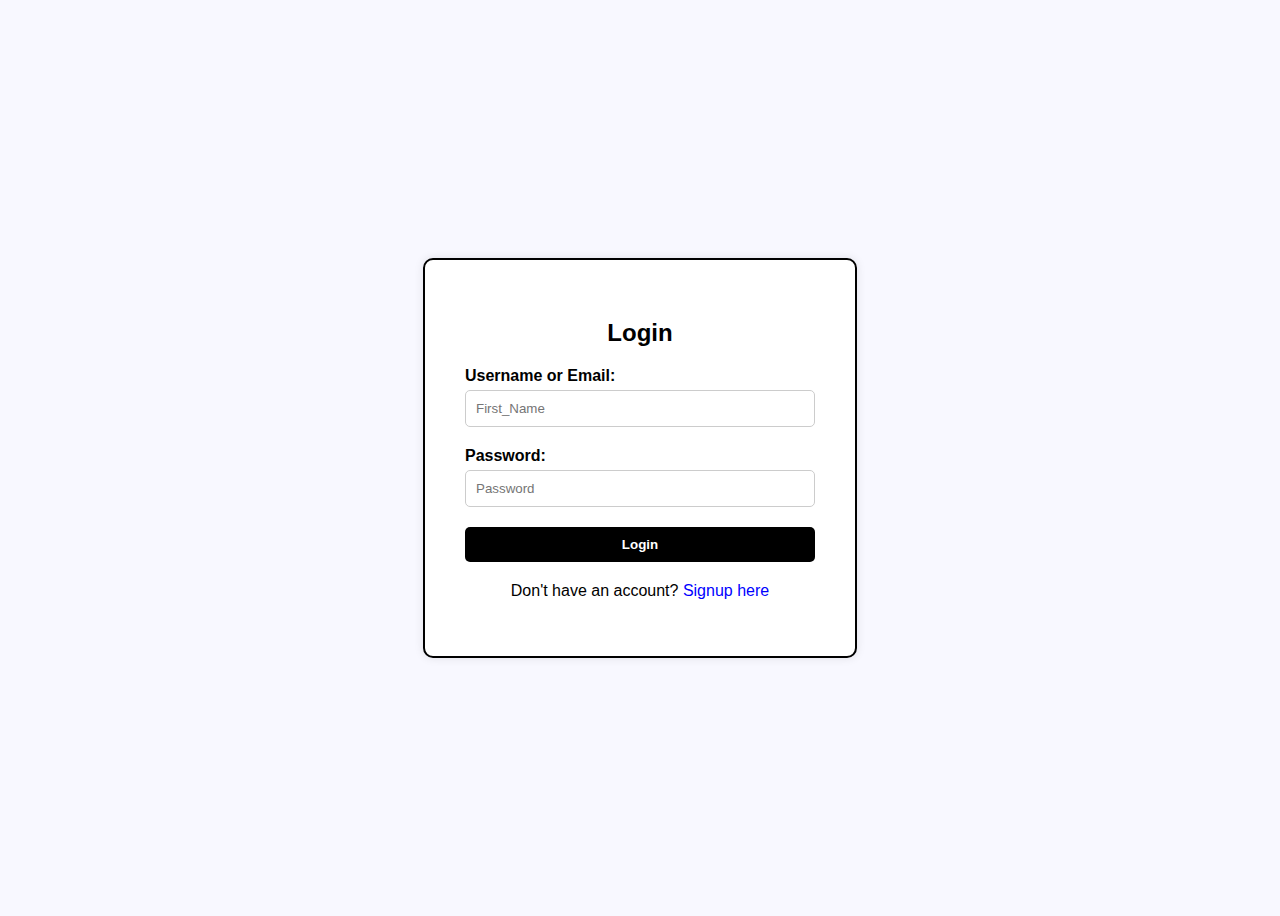
<file: Login.html>
<!DOCTYPE html>
<html lang="en">
<head>
    <meta charset="UTF-8">
    <title>Login</title>
    <link rel="stylesheet" href="login.css">
    <link rel="icon" href="image/official.jpeg">
</head>
<body>
    <div class="login-container">
        <h2>Login</h2>
        <form action="login_process.php" method="POST">
            <label for="username">Username or Email:</label>
            <input type="text" placeholder="First_Name" name="username" required><br>

            <label for="password">Password:</label>
            <input type="password" placeholder="Password" name="password" required><br>

            <button type="submit">Login</button>
        </form>
        <p>Don't have an account? <a href="Signup.html">Signup here</a></p>
    </div>
</body>
</html>
</file>
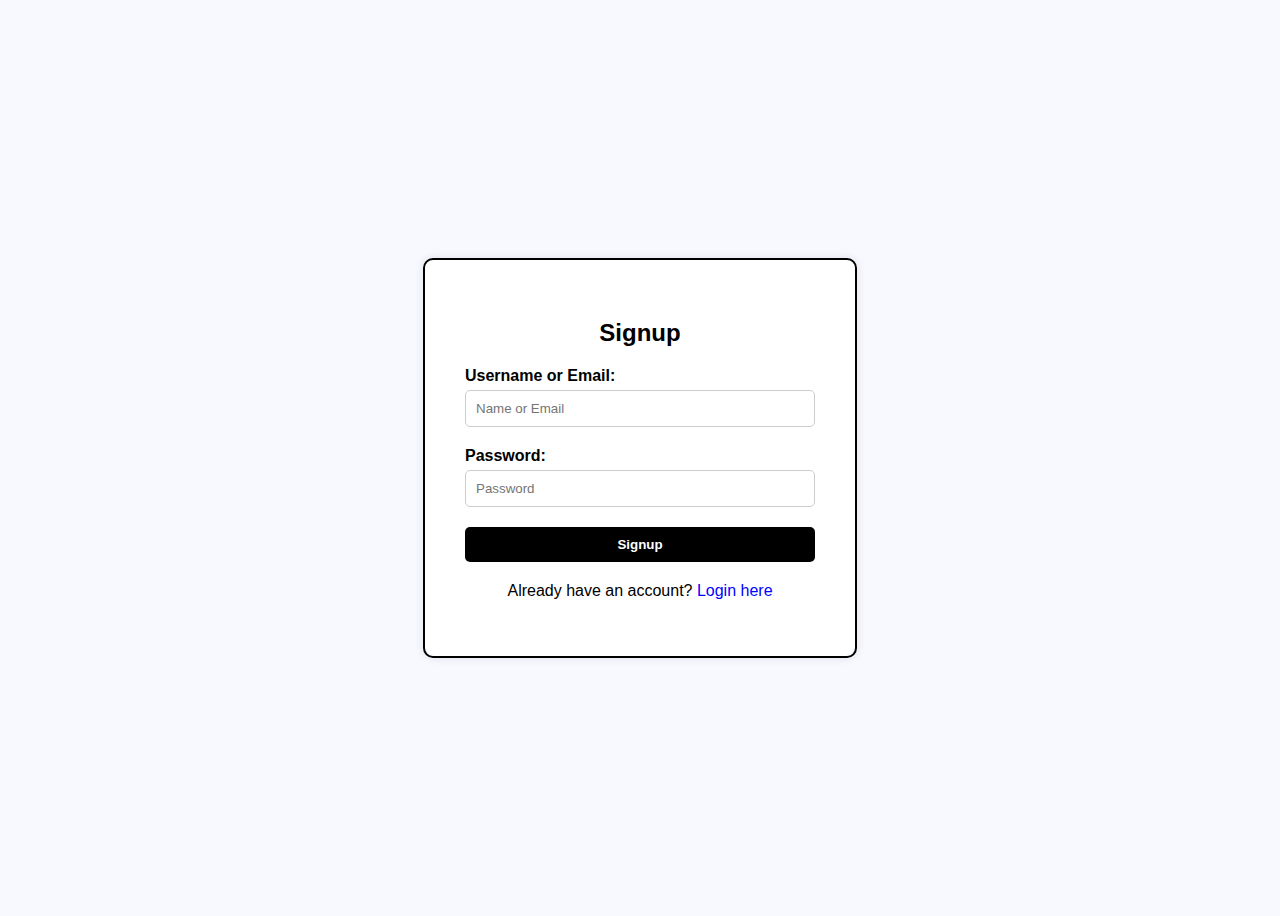
<file: Signup.html>
<!DOCTYPE html>
<html lang="en">
<head>
    <meta charset="UTF-8">
    <title>Signup</title>
    <link rel="stylesheet" href="Signup.css">
    <link rel="icon" href="image/official.jpeg">
</head>
<body>
    <div class="Signup-container">
        <h2>Signup</h2>
        <form action="Signup_process.php" method="POST">
            <label for="username">Username or Email:</label>
            <input type="text" placeholder="Name or Email" name="username" required><br>

            <label for="password">Password:</label>
            <input type="password" placeholder="Password" name="password" required><br>

            <button type="submit">Signup</button>
        </form>
        <p>Already have an account? <a href="Login.html">Login here</a></p>
    </div>
</body>
</html>
</file>
<file: login.css>
body {
    background-color: ghostwhite;
    font-family: Arial, sans-serif;
    display: flex;
    justify-content: center;
    align-items: center;
    height: 100vh;
}

.login-container {
    background-color: white;
    padding: 40px;
    border: 2px solid black;
    border-radius: 10px;
    width: 350px;
    box-shadow: 0 0 10px rgba(0,0,0,0.1);
}

.login-container h2 {
    text-align: center;
    margin-bottom: 20px;
}

.login-container label {
    display: block;
    margin-bottom: 5px;
    font-weight: bold;
}

.login-container input {
    width: 100%;
    padding: 10px;
    margin-bottom: 20px;
    border: 1px solid #ccc;
    border-radius: 5px;
    box-sizing: border-box;
}

.login-container button {
    width: 100%;
    padding: 10px;
    background-color: black;
    color: white;
    border: none;
    border-radius: 5px;
    cursor: pointer;
    font-weight: bold;
}

.login-container button:hover {
    background-color: #333;
}

.login-container p {
    text-align: center;
    margin-top: 20px;
}

.login-container a {
    color: blue;
    text-decoration: none;
}

.login-container a:hover {
    text-decoration: underline;
}
</file>
<file: Signup.css>
body {
    background-color: ghostwhite;
    font-family: Arial, sans-serif;
    display: flex;
    justify-content: center;
    align-items: center;
    height: 100vh;
}

.Signup-container {
    background-color: white;
    padding: 40px;
    border: 2px solid black;
    border-radius: 10px;
    width: 350px;
    box-shadow: 0 0 10px rgba(0,0,0,0.1);
}

.Signup-container h2 {
    text-align: center;
    margin-bottom: 20px;
}

.Signup-container label {
    display: block;
    margin-bottom: 5px;
    font-weight: bold;
}

.Signup-container input {
    width: 100%;
    padding: 10px;
    margin-bottom: 20px;
    border: 1px solid #ccc;
    border-radius: 5px;
    box-sizing: border-box;
}

.Signup-container button {
    width: 100%;
    padding: 10px;
    background-color: black;
    color: white;
    border: none;
    border-radius: 5px;
    cursor: pointer;
    font-weight: bold;
}

.Signup-container button:hover {
    background-color: #333;
}

.Signup-container p {
    text-align: center;
    margin-top: 20px;
}

.Signup-container a {
    color: blue;
    text-decoration: none;
}

.Signup-container a:hover {
    text-decoration: underline;
}
</file>
